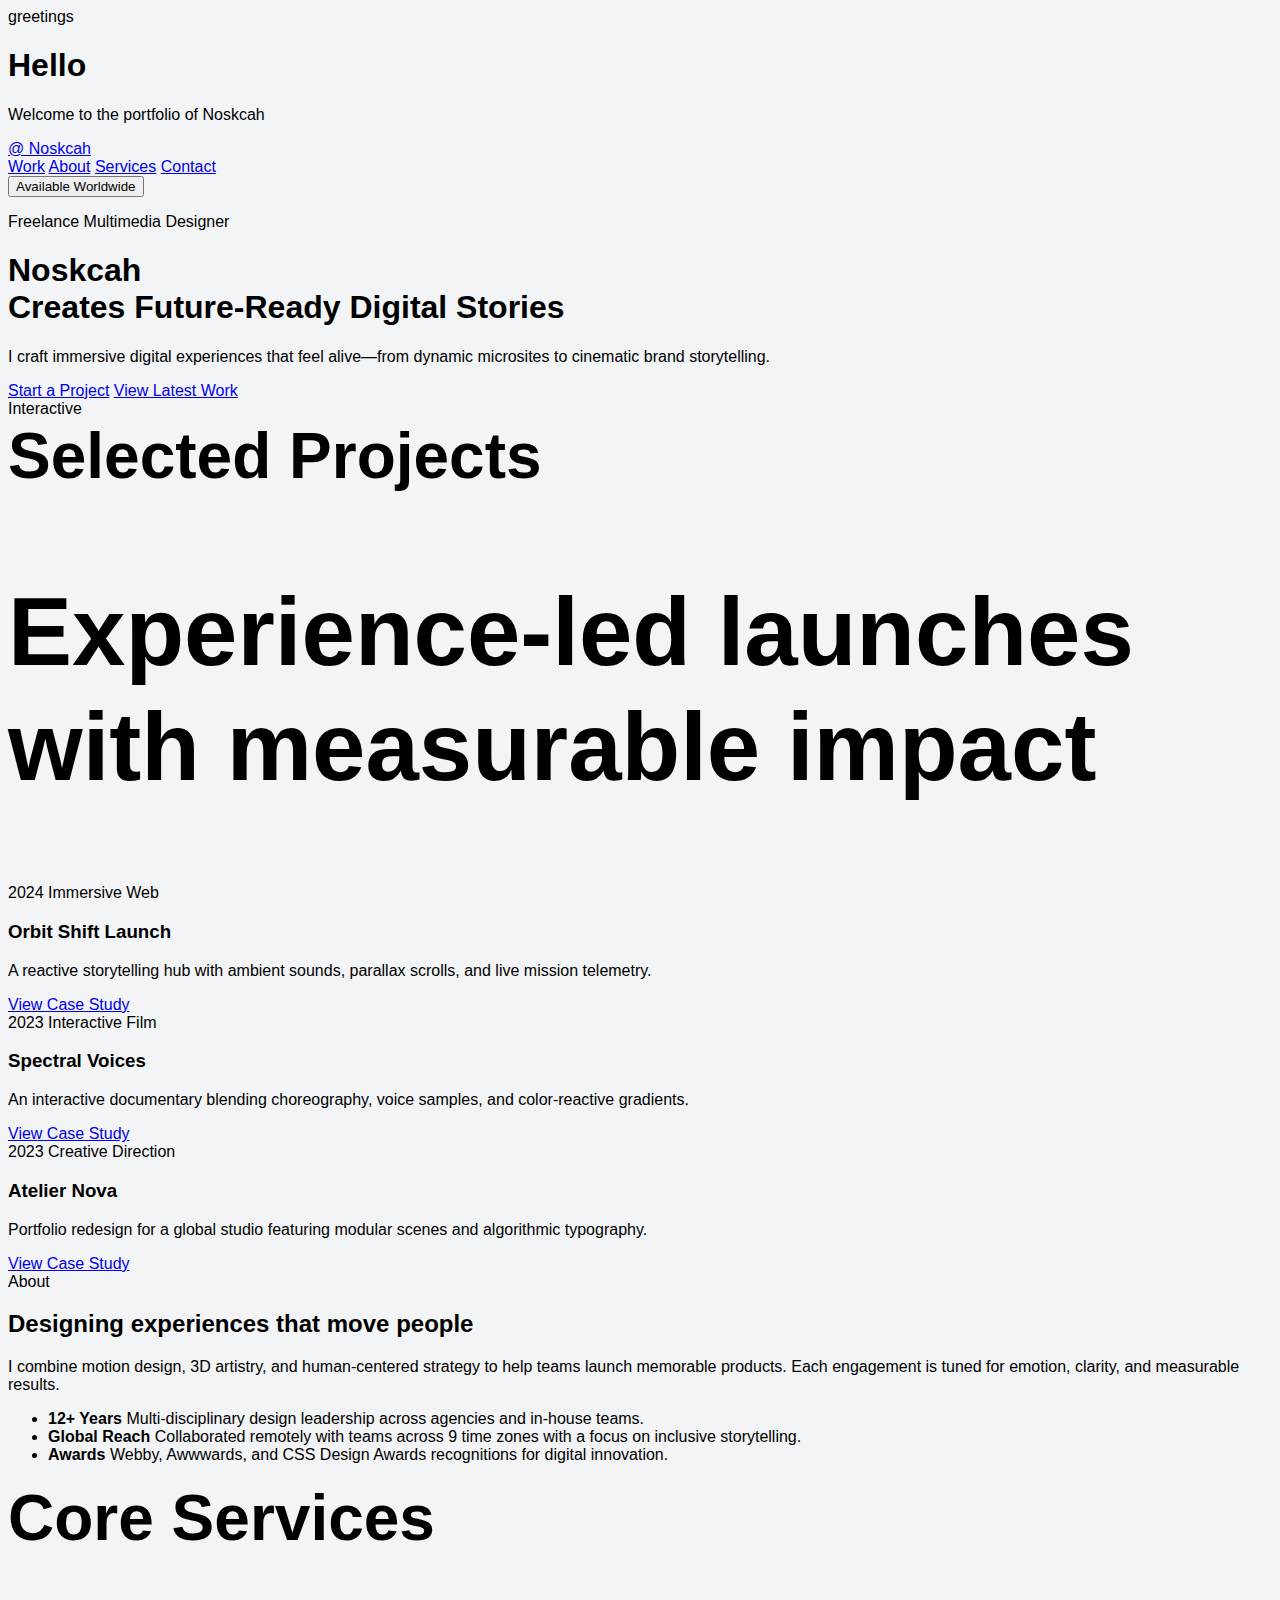
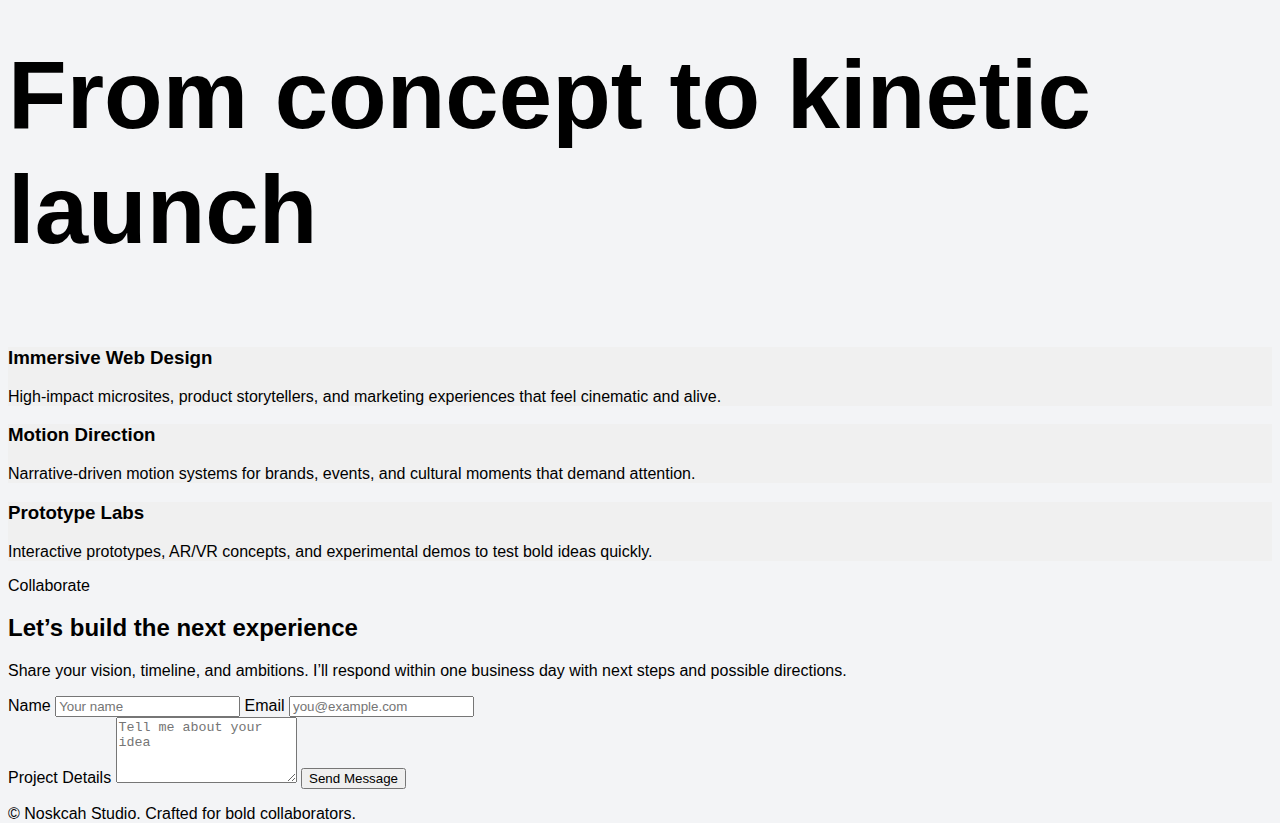
<file: index_old.html>
<!DOCTYPE html>
<html lang="en">
  <head>
    <meta charset="UTF-8" />
    <meta name="viewport" content="width=device-width, initial-scale=1.0" />
    <title>Noskcah Portfolio</title>
    <link rel="preconnect" href="https://fonts.googleapis.com" />
    <link rel="preconnect" href="https://fonts.gstatic.com" crossorigin />
    <link
      href="https://fonts.googleapis.com/css2?family=Epilogue:wght@300;400;500;600;700&family=Space+Grotesk:wght@400;500;600;700&display=swap"
      rel="stylesheet"
    />
    <link rel="stylesheet" href="styles/main.css" />
  </head>
  <body>
    <div id="intro-overlay" class="intro-overlay">
      <div class="intro-copy">
        <span class="intro-label">greetings</span>
        <h1 class="intro-greeting">Hello</h1>
        <p class="intro-meta">Welcome to the portfolio of Noskcah</p>
      </div>
    </div>

    <header class="site-header">
      <div class="header-inner">
        <a class="brand" href="#hero">@ Noskcah</a>
        <nav class="primary-nav" aria-label="Primary">
          <a href="#work">Work</a>
          <a href="#about">About</a>
          <a href="#services">Services</a>
          <a href="#contact">Contact</a>
        </nav>
        <button class="availability" type="button">
          <span class="availability-ring"></span>
          <span>Available Worldwide</span>
        </button>
      </div>
    </header>

    <main>
      <section id="hero" class="hero section" data-animate>
        <div class="hero-grid">
          <div class="hero-copy">
            <p class="eyebrow">Freelance Multimedia Designer</p>
            <h1>
              Noskcah<br />
              Creates Future-Ready <span class="accent">Digital Stories</span>
            </h1>
            <p class="lede">
              I craft immersive digital experiences that feel alive—from dynamic
              microsites to cinematic brand storytelling.
            </p>
            <div class="hero-actions">
              <a class="btn primary" href="#contact">Start a Project</a>
              <a class="btn ghost" href="#work">View Latest Work</a>
            </div>
          </div>
          <div class="hero-media">
            <div class="hero-frame">
              <div class="floating-tag">Interactive</div>
              <div class="portrait" role="img" aria-label="Futuristic abstract portrait"></div>
            </div>
          </div>
        </div>
      </section>

      <section id="work" class="section work" data-animate>
        <div class="section-heading">
          <span class="section-label">Selected Projects</span>
          <h2>Experience-led launches with measurable impact</h2>
        </div>
        <div class="work-grid">
          <article class="work-card">
            <div class="card-meta">
              <span class="tag">2024</span>
              <span class="tag">Immersive Web</span>
            </div>
            <h3>Orbit Shift Launch</h3>
            <p>
              A reactive storytelling hub with ambient sounds, parallax scrolls,
              and live mission telemetry.
            </p>
            <a class="card-link" href="#">View Case Study</a>
          </article>
          <article class="work-card">
            <div class="card-meta">
              <span class="tag">2023</span>
              <span class="tag">Interactive Film</span>
            </div>
            <h3>Spectral Voices</h3>
            <p>
              An interactive documentary blending choreography, voice samples,
              and color-reactive gradients.
            </p>
            <a class="card-link" href="#">View Case Study</a>
          </article>
          <article class="work-card">
            <div class="card-meta">
              <span class="tag">2023</span>
              <span class="tag">Creative Direction</span>
            </div>
            <h3>Atelier Nova</h3>
            <p>
              Portfolio redesign for a global studio featuring modular scenes and
              algorithmic typography.
            </p>
            <a class="card-link" href="#">View Case Study</a>
          </article>
        </div>
      </section>

      <section id="about" class="section about" data-animate>
        <div class="about-grid">
          <div class="about-summary">
            <span class="section-label">About</span>
            <h2>Designing experiences that move people</h2>
            <p>
              I combine motion design, 3D artistry, and human-centered strategy
              to help teams launch memorable products. Each engagement is tuned
              for emotion, clarity, and measurable results.
            </p>
          </div>
          <ul class="about-credentials">
            <li>
              <strong>12+ Years</strong>
              Multi-disciplinary design leadership across agencies and in-house
              teams.
            </li>
            <li>
              <strong>Global Reach</strong>
              Collaborated remotely with teams across 9 time zones with a focus
              on inclusive storytelling.
            </li>
            <li>
              <strong>Awards</strong>
              Webby, Awwwards, and CSS Design Awards recognitions for digital
              innovation.
            </li>
          </ul>
        </div>
      </section>

      <section id="services" class="section services" data-animate>
        <div class="section-heading">
          <span class="section-label">Core Services</span>
          <h2>From concept to kinetic launch</h2>
        </div>
        <div class="services-grid">
          <article class="service-card">
            <h3>Immersive Web Design</h3>
            <p>
              High-impact microsites, product storytellers, and marketing
              experiences that feel cinematic and alive.
            </p>
          </article>
          <article class="service-card">
            <h3>Motion Direction</h3>
            <p>
              Narrative-driven motion systems for brands, events, and cultural
              moments that demand attention.
            </p>
          </article>
          <article class="service-card">
            <h3>Prototype Labs</h3>
            <p>
              Interactive prototypes, AR/VR concepts, and experimental demos to
              test bold ideas quickly.
            </p>
          </article>
        </div>
      </section>

      <section id="contact" class="section contact" data-animate>
        <div class="contact-inner">
          <span class="section-label">Collaborate</span>
          <h2>Let’s build the next experience</h2>
          <p>
            Share your vision, timeline, and ambitions. I’ll respond within one
            business day with next steps and possible directions.
          </p>
          <form class="contact-form">
            <div class="form-grid">
              <label>
                Name
                <input type="text" name="name" placeholder="Your name" />
              </label>
              <label>
                Email
                <input type="email" name="email" placeholder="you@example.com" />
              </label>
            </div>
            <label>
              Project Details
              <textarea name="project" rows="4" placeholder="Tell me about your idea"></textarea>
            </label>
            <button class="btn primary" type="submit">Send Message</button>
          </form>
        </div>
      </section>
    </main>

    <footer class="site-footer">
      <p>© <span id="year"></span> Noskcah Studio. Crafted for bold collaborators.</p>
    </footer>

    <script src="scripts/main.js"></script>
  </body>
</html>
</file>
<file: styles/main.css>
:root {
  --bg: #f3f4f6;
  --fg: #000;
  --brand: #455ce9;
  --brand-2: #2a42d5;
  --ink-2: #1C1D20;
}

html,
body {
  height: 100%;
}

body {
  font-family: 'Inter', sans-serif;
  background: var(--bg);
  color: var(--fg);
}

/* Page Loader */
#page-loader {
  position: fixed;
  inset: 0;
  z-index: 10000;
  background: #000;
  color: #9ca3af;
  display: flex;
  align-items: center;
  justify-content: center;
  transition: transform .8s cubic-bezier(0.76, 0, 0.24, 1), opacity .6s ease-out;
  transform: translateY(0);
  opacity: 1;
}

#page-loader.is-visible {
  transform: translateY(0);
  opacity: 1;
}

#page-loader.is-hidden {
  transform: translateY(-100%);
  opacity: 0;
  transition-delay: .3s;
}

#page-loader.h1 {
  font-size: clamp(2rem, 5vw, 3rem);
  font-weight: 500;
  transition: opacity .3s ease-in;
  opacity: 0;
  position: relative;
  z-index: 5;
}

#greetings-loader {
  position: absolute;
  inset: 0;
  background: #000;
  display: flex;
  align-items: center;
  justify-content: center;
  z-index: 10;
  transition: opacity .5s ease-out;
  opacity: 1;
}

.greeting {
  position: absolute;
  font-size: clamp(2rem, 5vw, 3rem);
  font-weight: 500;
  color: #9ca3af;
  opacity: 0;
  animation: fadeInOut .5s ease-in-out forwards;
}

@keyframes fadeInOut {
  0% {
    opacity: 0;
    transform: translateY(10px);
  }

  25% {
    opacity: 1;
    transform: translateY(0);
  }

  75% {
    opacity: 1;
    transform: translateY(0);
  }

  100% {
    opacity: 0;
    transform: translateY(-10px);
  }
}

.page-content {
  opacity: 1;
  transition: opacity .4s ease-in-out;
}

.page-content.hidden {
  opacity: 0;
  display: none;
}

/* Scroll reveal */
.reveal-on-scroll {
  opacity: 0;
  transform: translateY(30px);
  transition: opacity .8s cubic-bezier(0.165, 0.84, 0.44, 1), transform .8s cubic-bezier(0.165, 0.84, 0.44, 1);
  transition-delay: .1s;
}

.reveal-on-scroll.is-visible {
  opacity: 1;
  transform: translateY(0);
}

/* Marquee */
.marquee-wrapper {
  overflow: hidden;
  width: 100%;
  white-space: nowrap;
  box-sizing: border-box;
  cursor: pointer;
}

.marquee-content {
  display: inline-block;
  animation: marquee 40s linear infinite;
  animation-play-state: running;
}

.marquee-content.paused {
  animation-play-state: paused;
}

.marquee-content h1 {
  display: inline-block;
  padding-right: 2rem;
}

@keyframes marquee {
  0% {
    transform: translateX(0);
  }

  100% {
    transform: translateX(-50%);
  }
}

/* Typography scales */
.hero-name {
  font-size: clamp(2rem, 7vw, 6rem);
  color: #9ca3af;
  font-weight: 700;
  line-height: .9;
  letter-spacing: -.05em;
}

.hero-heading {
  font-size: clamp(2.5rem, 6vw, 5rem);
  font-weight: 700;
  line-height: 1.1;
}

.section-heading {
  font-size: clamp(2rem, 5vw, 4rem);
  font-weight: 700;
  line-height: 1.2;
}

.footer-heading {
  font-size: clamp(3rem, 10vw, 8rem);
  font-weight: 400;
  line-height: 1;
  letter-spacing: -.04em;
}

/* Nav link underline */
.nav-link {
  position: relative;
}

.nav-link::after {
  content: "";
  position: absolute;
  bottom: -4px;
  left: 0;
  width: 100%;
  height: 2px;
  background: #000;
  transform: scaleX(0);
  transform-origin: bottom right;
  transition: transform .25s ease-out;
}

.nav-link:hover::after,
.nav-link.is-active::after {
  transform: scaleX(1);
  transform-origin: bottom left;
}

.nav-link.is-active {
  font-weight: 700;
}

/* Badges & buttons */
.available-badge {
  display: inline-flex;
  align-items: center;
  gap: .75rem;
  background: var(--ink-2);
  color: #9ca3af;
  padding: .75rem 1.25rem;
  border-radius: 9999px;
  font-size: .875rem;
  font-weight: 500;
}

.available-badge-icon {
  width: 1.25rem;
  height: 1.25rem;
  background: #9A9DA8;
  border-radius: 50%;
  display: flex;
  align-items: center;
  justify-content: center;
}

.about-me-button {
  width: 180px;
  height: 180px;
  background: var(--brand);
  border-radius: 50%;
  display: flex;
  align-items: center;
  justify-content: center;
  color: #9ca3af;
  font-weight: 500;
  font-size: 1.1rem;
  transition: transform .3s ease;
}

.about-me-button:hover {
  transform: scale(1.1);
}

.recent-work-item {
  display: flex;
  justify-content: space-between;
  align-items: center;
  padding: 2rem 0;
  border-bottom: 1px solid #e5e7eb;
  cursor: pointer;
  transition: color .3s ease;
}

.recent-work-item:hover {
  color: #6b7280;
}

.recent-work-title {
  font-size: clamp(2rem, 5vw, 3.5rem);
  font-weight: 700;
  position: relative;
  display: inline-block;
}

.recent-work-title::after {
  content: "";
  position: absolute;
  bottom: 0;
  left: 0;
  width: 100%;
  height: 3px;
  background: #6b7280;
  transform: scaleX(0);
  transform-origin: bottom right;
  transition: transform .3s ease-out;
}

.recent-work-item:hover .recent-work-title::after {
  transform: scaleX(1);
  transform-origin: bottom left;
}

.more-work-button {
  display: inline-block;
  padding: .75rem 2rem;
  background: #f0f0f0;
  color: #000;
  border-radius: 9999px;
  font-weight: 500;
  transition: all .3s ease;
}

.more-work-button:hover {
  background: var(--brand-2);
  color: #9ca3af;
}

.work-filter {
  display: inline-block;
  padding: .6rem 1.75rem;
  background: #f0f0f0;
  color: #000;
  border-radius: 9999px;
  font-weight: 500;
  transition: all .3s ease;
  font-size: 1rem;
}

.work-filter.is-active,
.work-filter:hover {
  background: var(--brand-2);
  color: #9ca3af;
}

.project-card {
  display: block;
  border-radius: .5rem;
  overflow: hidden;
  background: #f0f0f0;
  transition: all .3s ease;
}

.project-card:hover {
  background: #e0e0e0;
}

.project-card img {
  transition: transform .4s ease;
}

.project-card:hover img {
  transform: scale(1.05);
}

.archive-button {
  display: inline-flex;
  align-items: center;
  justify-content: center;
  width: 160px;
  height: 160px;
  background: #111827;
  color: #9ca3af;
  border: 2px solid #374151;
  border-radius: 50%;
  font-weight: 500;
  font-size: 1.1rem;
  transition: all .3s ease;
}

.archive-button:hover {
  background: var(--brand);
  border-color: var(--brand);
  transform: scale(1.05);
}

.service-card {
  background: #f0f0f0;
  transition: all .3s ease;
}

.service-card:hover {
  background: #e0e0e0;
}

.cta-button-wrapper {
  background: var(--brand);
  border-radius: 9999px;
  overflow: hidden;
  position: relative;
  display: inline-block;
  width: 12.5rem;
  height: 12.5rem;
}

.cta-button-wrapper-inner {
  display: flex;
  align-items: center;
  justify-content: center;
  width: 100%;
  height: 100%;
}

.cta-button-text {
  color: #9ca3af;
  font-size: 1rem;
  font-weight: 500;
  transition: all .2s ease-in-out;
  opacity: 1;
  transform: translateY(0);
}

.cta-button {
  position: absolute;
  top: 0;
  left: 0;
  width: 100%;
  height: 100%;
  display: inline-flex;
  align-items: center;
  justify-content: center;
  padding: 1rem 2rem;
  background: var(--brand-2);
  color: #9ca3af;
  border-radius: 9999px;
  font-weight: 500;
  transition: all .2s ease-in-out;
  transform: translateY(100%);
  opacity: 0;
}

.cta-button-wrapper:hover .cta-button {
  transform: translateY(0);
  opacity: 1;
}

.cta-button-wrapper:hover .cta-button-text {
  transform: translateY(-100%);
  opacity: 0;
}

/* Mobile menu */
.menu-overlay {
  transform: translateX(100%);
  transition: transform .3s ease-in-out;
}

.menu-overlay.is-open {
  transform: translateX(0);
}

.menu-content {
  transform: translateX(100%);
  transition: transform .3s ease-in-out .1s;
}

.menu-overlay.is-open .menu-content {
  transform: translateX(0);
}

/* Parallax */
.parallax-wrapper {
  overflow: hidden;
  border-radius: .5rem;
  box-shadow: 0 4px 6px -1px rgb(0 0 0 / .1), 0 2px 4px -2px rgb(0 0 0 / .1);
}

#hero-image {
  will-change: transform;
}

/* Contact form */
.form-input {
  background: transparent;
  border: none;
  border-bottom: 1px solid #4b5563;
  color: #9ca3af;
  padding: .75rem 0;
  width: 100%;
  transition: border-color .3s ease;
  font-family: 'Inter', sans-serif;
  font-size: 1rem;
}

.form-input::placeholder {
  color: #9ca3af;
}

.form-input:focus {
  outline: 2px solid var(--brand);
  outline-offset: 2px;
  border-bottom-color: transparent;
}

.form-label {
  color: #9ca3af;
  font-size: 1rem;
}

.submit-btn {
  background: var(--brand-2);
  color: #9ca3af;
  padding: .75rem 2rem;
  border-radius: 9999px;
  font-weight: 500;
  transition: background-color .3s ease;
  cursor: pointer;
}

.submit-btn:hover {
  background: var(--brand);
}

/* Reduced motion */
@media (prefers-reduced-motion: reduce) {
  * {
    animation-duration: 0.01ms !important;
    animation-iteration-count: 1 !important;
    transition-duration: 0.01ms !important;
    scroll-behavior: auto !important;
  }

  #greetings-loader {
    display: none !important;
  }

  #page-loader {
    transition: none !important;
    transform: translateY(-100%) !important;
    opacity: 0 !important;
  }
}

/* Lenis Smooth Scroll */
html.lenis {
  height: auto;
}

.lenis.lenis-smooth {
  scroll-behavior: auto;
}

.lenis.lenis-smooth [data-lenis-prevent] {
  overscroll-behavior: contain;
}

.lenis.lenis-stopped {
  overflow: hidden;
}

.lenis.lenis-scrolling iframe {
  pointer-events: none;
}

/* Noise Overlay */
#noise-overlay {
  background-image: url("data:image/svg+xml,%3Csvg viewBox='0 0 200 200' xmlns='http://www.w3.org/2000/svg'%3E%3Cfilter id='noiseFilter'%3E%3CfeTurbulence type='fractalNoise' baseFrequency='0.65' numOctaves='3' stitchTiles='stitch'/%3E%3C/filter%3E%3Crect width='100%25' height='100%25' filter='url(%23noiseFilter)'/%3E%3C/svg%3E");
}

/* Availability Widget (desktop floating) */
.availability-widget {
  position: absolute;
  left: 1.5rem;
  top: 50%;
  transform: translateY(-50%);
  z-index: 10;
  display: none;
  flex-direction: column;
  align-items: center;
  gap: .75rem;
}

@media (min-width: 768px) {
  .availability-widget {
    display: flex;
  }
}

.availability-globe {
  color: rgba(255, 255, 255, 0.8);
  display: flex;
  align-items: center;
  justify-content: center;
}

.availability-pill {
  writing-mode: vertical-rl;
  text-orientation: mixed;
  transform: rotate(180deg);
  background: rgba(255, 255, 255, 0.15);
  backdrop-filter: blur(8px);
  -webkit-backdrop-filter: blur(8px);
  border: 1px solid rgba(255, 255, 255, 0.25);
  border-radius: 9999px;
  padding: 1rem .5rem;
}

.availability-label {
  font-size: .75rem;
  font-weight: 600;
  letter-spacing: .08em;
  text-transform: uppercase;
  color: #fff;
  display: flex;
  align-items: center;
  gap: .4rem;
}

.availability-sub {
  color: rgba(255, 255, 255, 0.7);
  font-weight: 400;
}

/* Availability badge (mobile) */
.availability-badge-mobile {
  position: absolute;
  top: 1.25rem;
  right: 1rem;
  z-index: 10;
  display: inline-flex;
  align-items: center;
  gap: .4rem;
  background: rgba(255, 255, 255, 0.15);
  backdrop-filter: blur(8px);
  -webkit-backdrop-filter: blur(8px);
  border: 1px solid rgba(255, 255, 255, 0.25);
  color: #fff;
  font-size: .75rem;
  font-weight: 600;
  letter-spacing: .06em;
  text-transform: uppercase;
  padding: .35rem .75rem;
  border-radius: 9999px;
}

.availability-badge-mobile .dot {
  width: .5rem;
  height: .5rem;
  background: #4ade80;
  border-radius: 50%;
  display: inline-block;
  box-shadow: 0 0 6px #4ade80;
}

/* Custom Cursor */
@media (min-width: 768px) {

  body.cursor-none,
  body.cursor-none * {
    cursor: none !important;
  }
}

#custom-cursor {
  transition: transform 0.15s ease-out, background 0.15s ease-out;
  will-change: transform;
}

#custom-cursor.hovering {
  transform: scale(2.5) !important;
  background: rgba(255, 255, 255, 0.9);
}
</file>
